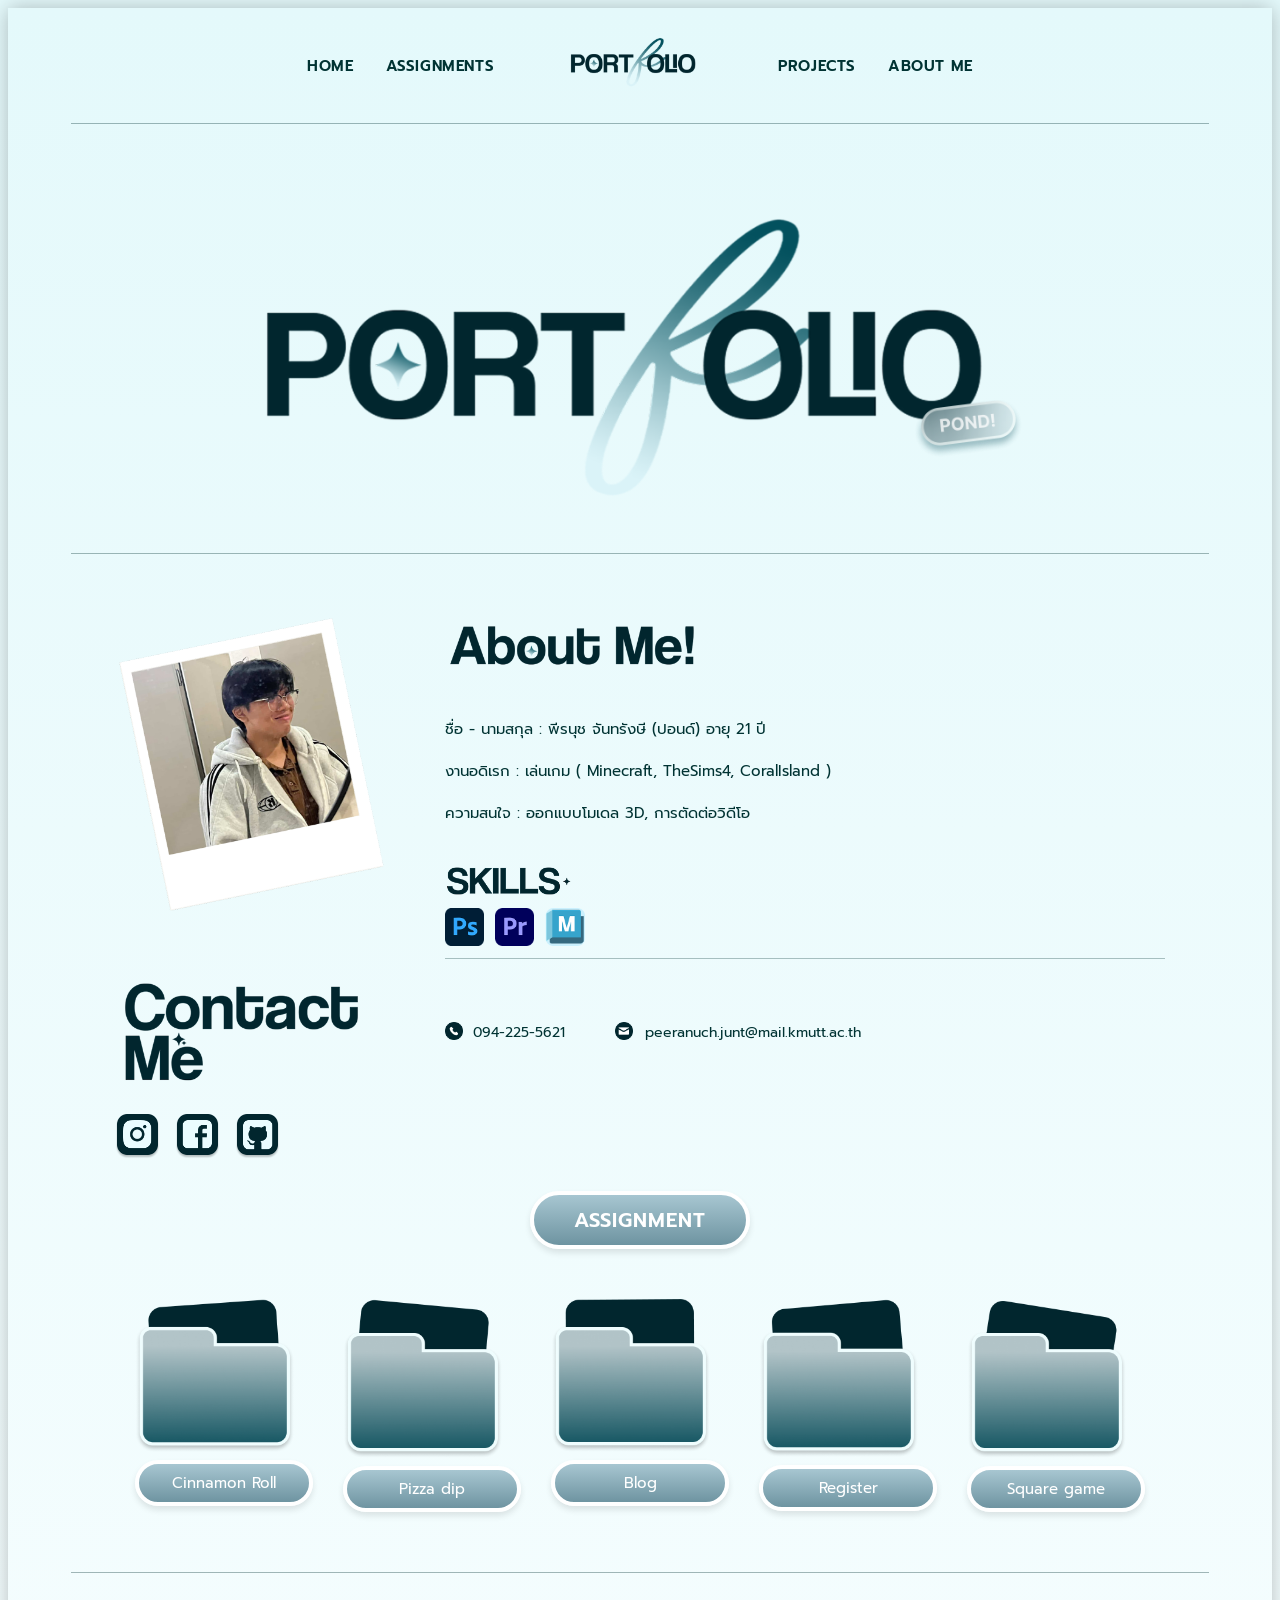
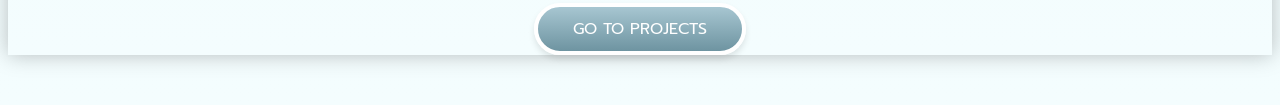
<file: index.html>
<!doctype html>
<html lang="en">
  <head>
    <meta charset="UTF-8" />
    <meta name="description" content="Free Web tutorials" />
    <meta name="keywords" content="HTML, CSS,JavaScript" />
    <meta name="author" content="John Doe" />
    <meta name="viewport" content="width=device-width, initial-scale=1.0" />
    <title>Portfolio</title>
    <link rel="stylesheet" href="style.css" />
    <script type="text/javascript" src="main.js"></script>
  </head>

  <body>
    <div class="Main">
      <header class="navbar">
        <div class="nav-content">
          <div class="nav-group">
            <a href="index.html" class="nav-link">HOME</a>
            <a href="index.html" class="nav-link">ASSIGNMENTS</a>
          </div>

          <div class="nav-logo">
            <a href="index.html">
              <img src="Pic/fontPortfolio 2.png" alt="PORTFOLIO" />
            </a>
          </div>

          <div class="nav-group">
            <a href="project.html" class="nav-link">PROJECTS</a>
            <a href="index.html" class="nav-link">ABOUT ME</a>
          </div>
        </div>
        <div class="nav-line"></div>
      </header>

      <div class="FontPortfolio">
        <img src="Pic/fontPortfolio 1.png" alt="PORTFOLIO" />
      </div>
      <div class="nav-line"></div>

      <div class="aboutme">
        <div class="Profile">
          <img src="Pic/Profile 1.png" alt="Profile" class="profileimg" />

          <img
            src="Pic/FontContact 1.png"
            alt="Contact me"
            class="contactmeimg"
          />
          <img
            src="Pic/fontAbout Me 1.png"
            alt="About me"
            class="aboutmetitleimg"
          />
          <div class="social-icons">
            <a
              href="https://www.instagram.com/sus.jxs/"
              target="_blank"
              rel="noopener noreferrer"
              ><img src="Pic/Ig.png" alt="Instagram" class="instagramimg" />
            </a>
            <a
              href="https://www.facebook.com/share/1EnnskDj1t/?mibextid=wwXIfr"
              target="_blank"
              rel="noopener noreferrer"
              ><img src="Pic/Facebook.png" alt="Facebook" class="facebookimg" />
            </a>
            <a
              href="https://github.com/Mxsongnum"
              target="_blank"
              rel="noopener noreferrer"
              ><img src="Pic/Github.png" alt="GitHub" class="githubimg" />
            </a>
          </div>

          <div class="textaboutme">
            <p>ชื่อ - นามสกุล : พีรนุช จันทรังษี (ปอนด์) อายุ 21 ปี</p>
            <p>งานอดิเรก : เล่นเกม ( Minecraft, TheSims4, CoralIsland )</p>
            <p>ความสนใจ : ออกแบบโมเดล 3D, การตัดต่อวิดีโอ</p>
          </div>
          <img src="Pic/fontSkills 2.png" alt="Skills" class="skillsimg" />

          <img src="Pic/PR.png" alt="premier" class="premierimg" />
          <img src="Pic/PS.png" alt="photoshop" class="photoshopimg" />
          <img src="Pic/MAYA.png" alt="maya" class="mayaimg" />
          <div class="contact-line"></div>
          <img src="Pic/Tel.png" alt="Phone" class="icontelimg" />
          <span class="tel-text">094-225-5621</span>

          <img src="Pic/mail.png" alt="Email" class="iconmailimg" />
          <span class="mail-text">peeranuch.junt@mail.kmutt.ac.th</span>
        </div>
      </div>
      <div class="titleAssignment">ASSIGNMENT</div>

      <div class="folder-group">
        <div class="folder-item">
          <a href="Assignments/Assignment03/recipe.html">
            <img
              src="Pic/A03.png"
              alt="Cinnamon Roll Folder"
              class="folder-img"
            />
            <div class="folder-label">Cinnamon Roll</div>
          </a>
        </div>

        <div class="folder-item">
          <a href="Assignments/Assignment04/recipe.html">
            <img src="Pic/A04.png" alt="Pizza dip Folder" class="folder-img" />
            <div class="folder-label">Pizza dip</div>
          </a>
        </div>

        <div class="folder-item">
          <a href="Assignments/Assignment05/index.html">
            <img src="Pic/A05.png" alt="Blog Folder" class="folder-img" />
            <div class="folder-label">Blog</div>
          </a>
        </div>

        <div class="folder-item">
          <a href="Assignments/Assignment06/register.html">
            <img src="Pic/A06.png" alt="Register Folder" class="folder-img" />
            <div class="folder-label">Register</div>
          </a>
        </div>

        <div class="folder-item">
          <a href="Assignments/Assignment07/index.html">
            <img
              src="Pic/A07.png"
              alt="Square game Folder"
              class="folder-img"
            />
            <div class="folder-label">Square game</div>
          </a>
        </div>
      </div>
      <div class="bottom-line"></div>
      <div class="page-btn-group">
        <button class="buttonP" type="button" onclick="goToProject()">
          GO TO PROJECTS
        </button>
      </div>
    </div>
  </body>
</html>
</file>
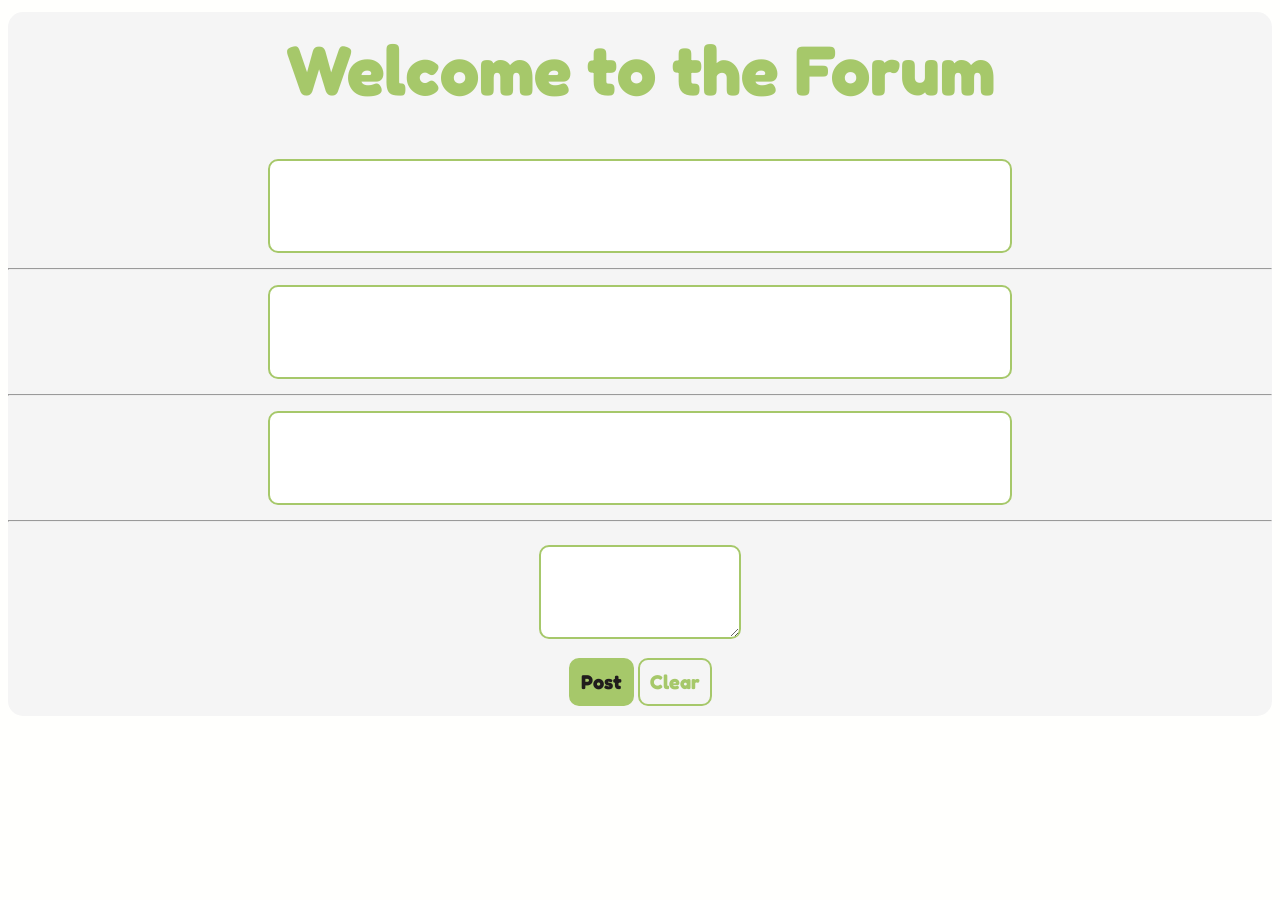
<file: Assignments/Assignment05/index.html>
<!doctype html>
<html>

<head>
  <meta charset="utf-8" />
  <meta http-equiv="X-UA-Compatible" content="IE=edge" />
  <title>Blogger</title>
  <meta name="viewport" content="width=device-width, initial-scale=1" />
  <link rel="stylesheet" type="text/css" media="screen" href="style.css" />
  <script src="main.js"></script>
</head>

<body>
  <div class="grid-container">

    <h1 id="top">Welcome to the Forum
    </h1>
    <div id="topic"></div>
    <hr />
    <div id="reply1"></div>
    <hr />
    <div id="reply2"></div>
    <hr />
    <textarea name="message" id="message"></textarea>
    <br />
    <button class="buttonP" type="button" onclick="postFunction()">Post</button>
    <button class="buttonC" onclick="clearFunction()">Clear</button>
  </div>

  <link rel="preconnect" href="https://fonts.googleapis.com">
  <link rel="preconnect" href="https://fonts.gstatic.com" crossorigin>
  <link href="https://fonts.googleapis.com/css2?family=Fredoka:wght@300..700&display=swap" rel="stylesheet">

</body>

</html>
</file>
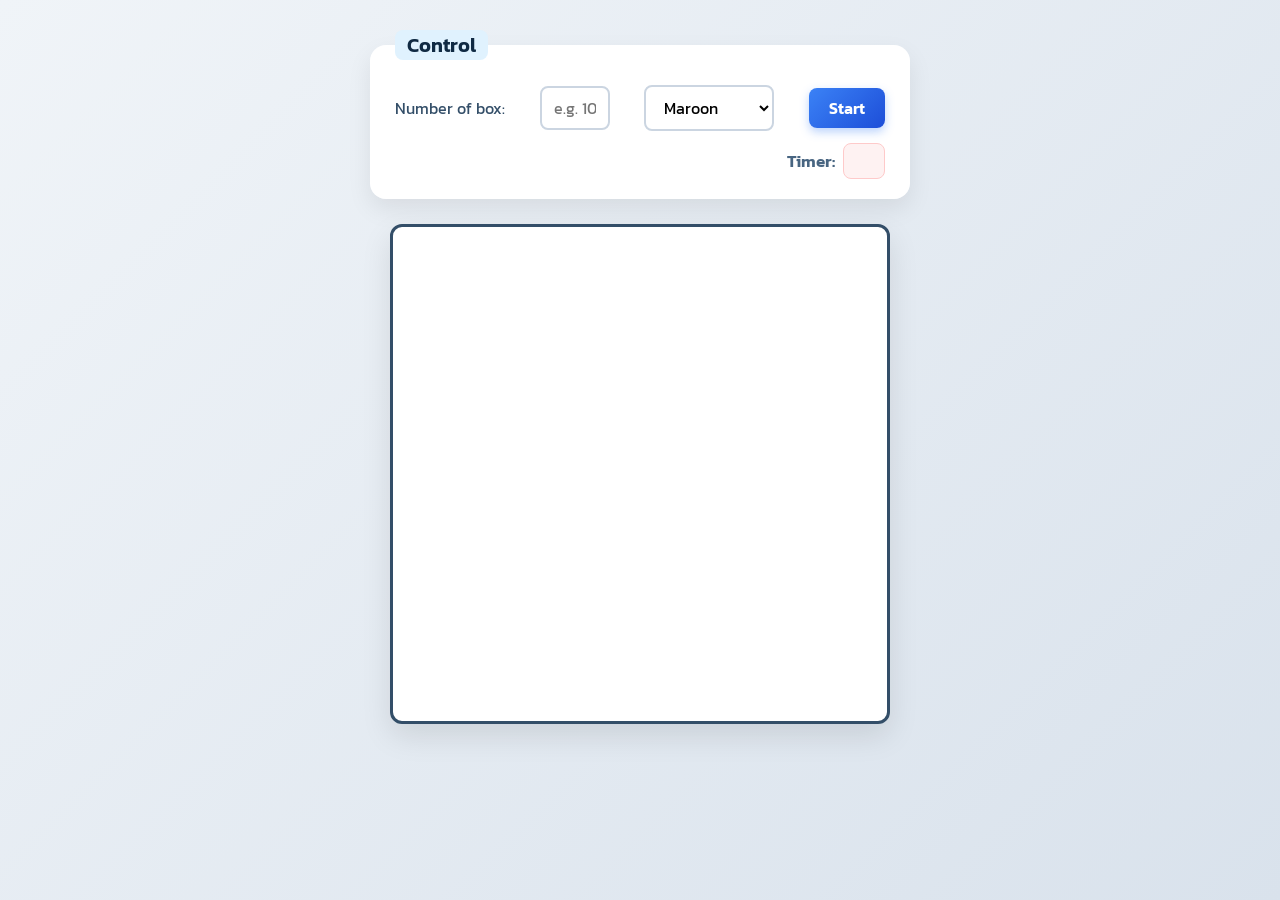
<file: Assignments/Assignment07/index.html>
<!DOCTYPE html>
<html lang="en">
	<head>
		<meta charset="UTF-8">
		<meta name="viewport" content="width=device-width, initial-scale=1.0">
		<title>Square game</title>
		<script type="text/javascript" src="game.js"></script>
		<link rel="stylesheet" type="text/css" href="game.css">
	</head>
	<body>
		<!-- these codes were adapted from https://courses.cs.washington.edu/courses/cse154/17sp/lecture/more-dom/code/squares.html  -->

		<fieldset>
			<legend>Control</legend>
			<label for="numbox">Number of box: </label>
			<input type="text" name="numbox" id="numbox" placeholder="e.g. 10">
			<select name="color" id="color">
				<option value="maroon">Maroon</option>
				<option value="lightgreen">Lightgreen</option>
				<option value="magenta">Magenta</option>
			</select>
			<button id="start">Start</button>
			<div id="timerClock"> Timer:
				<div id="clock"></div>
			</div>
		</fieldset>

		<div id="container">
			<div id="layer"></div>
		</div>
	
	</body>
</html>
</file>
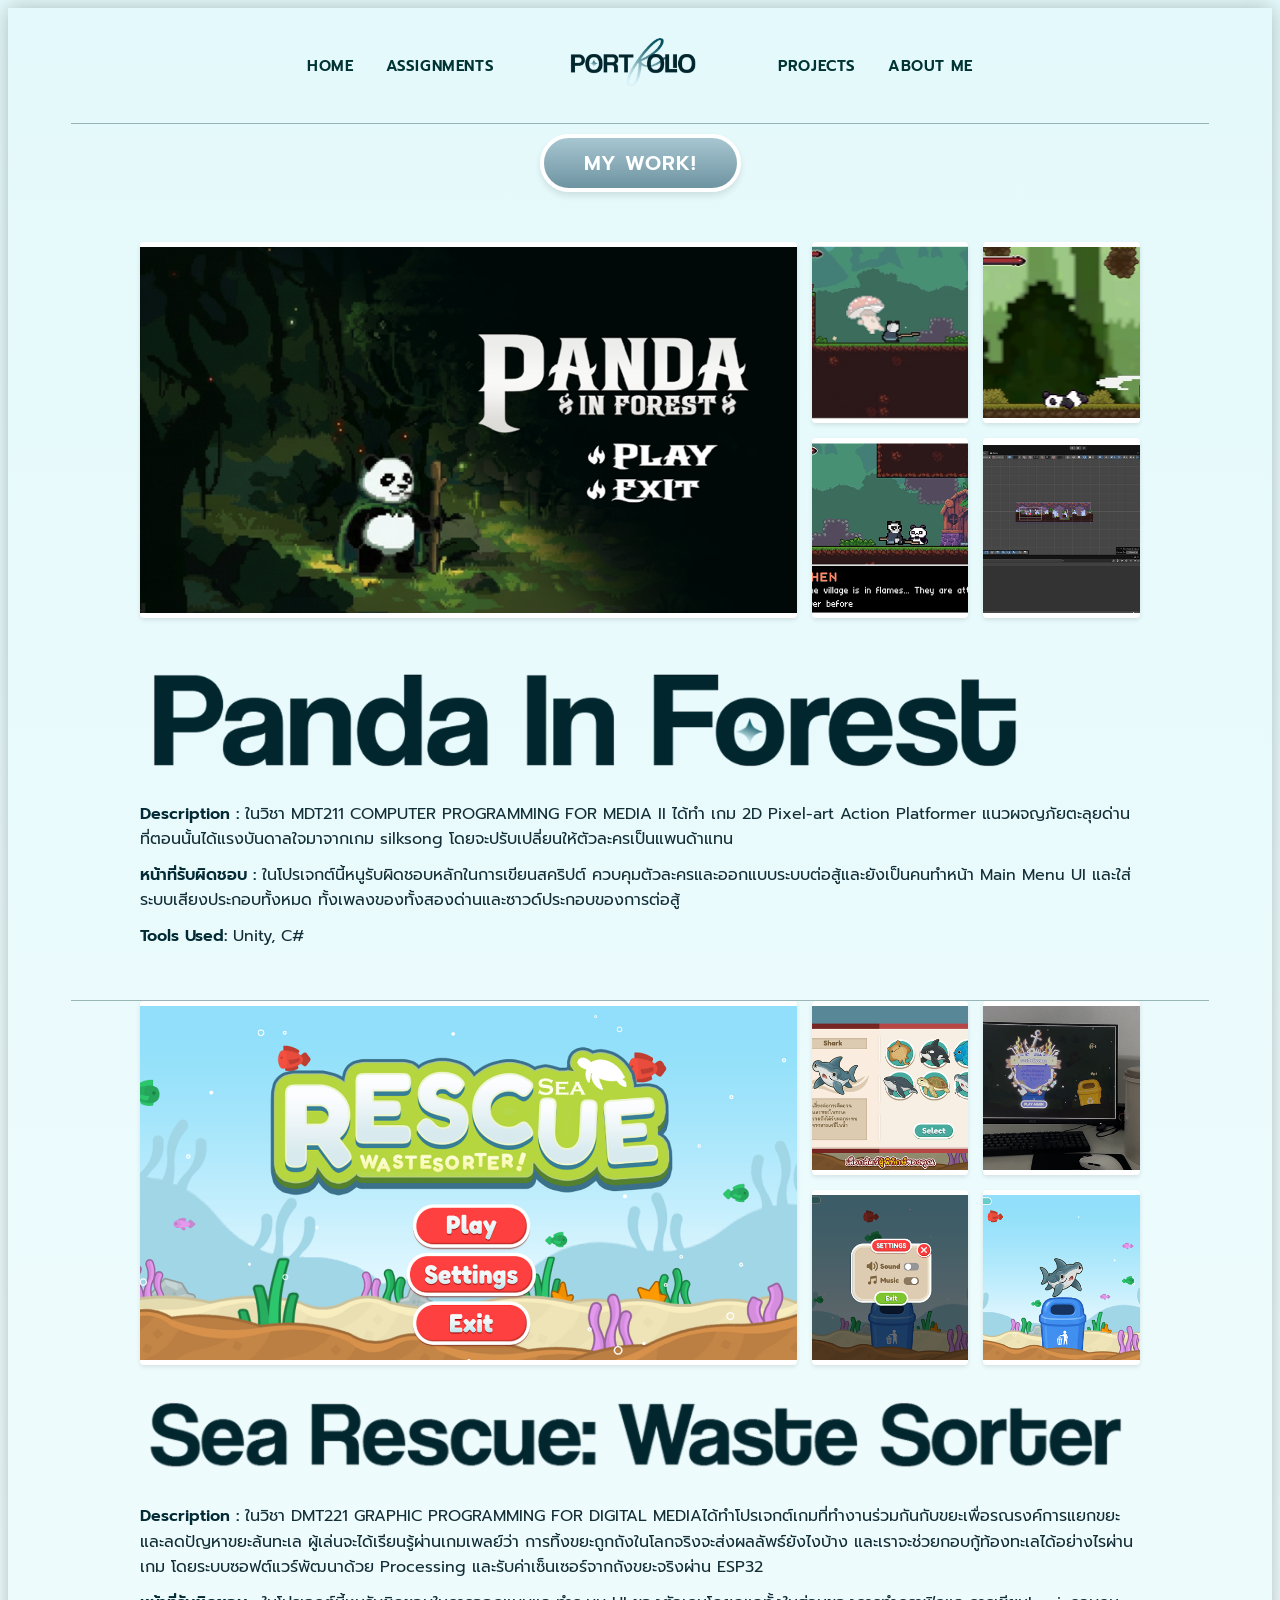
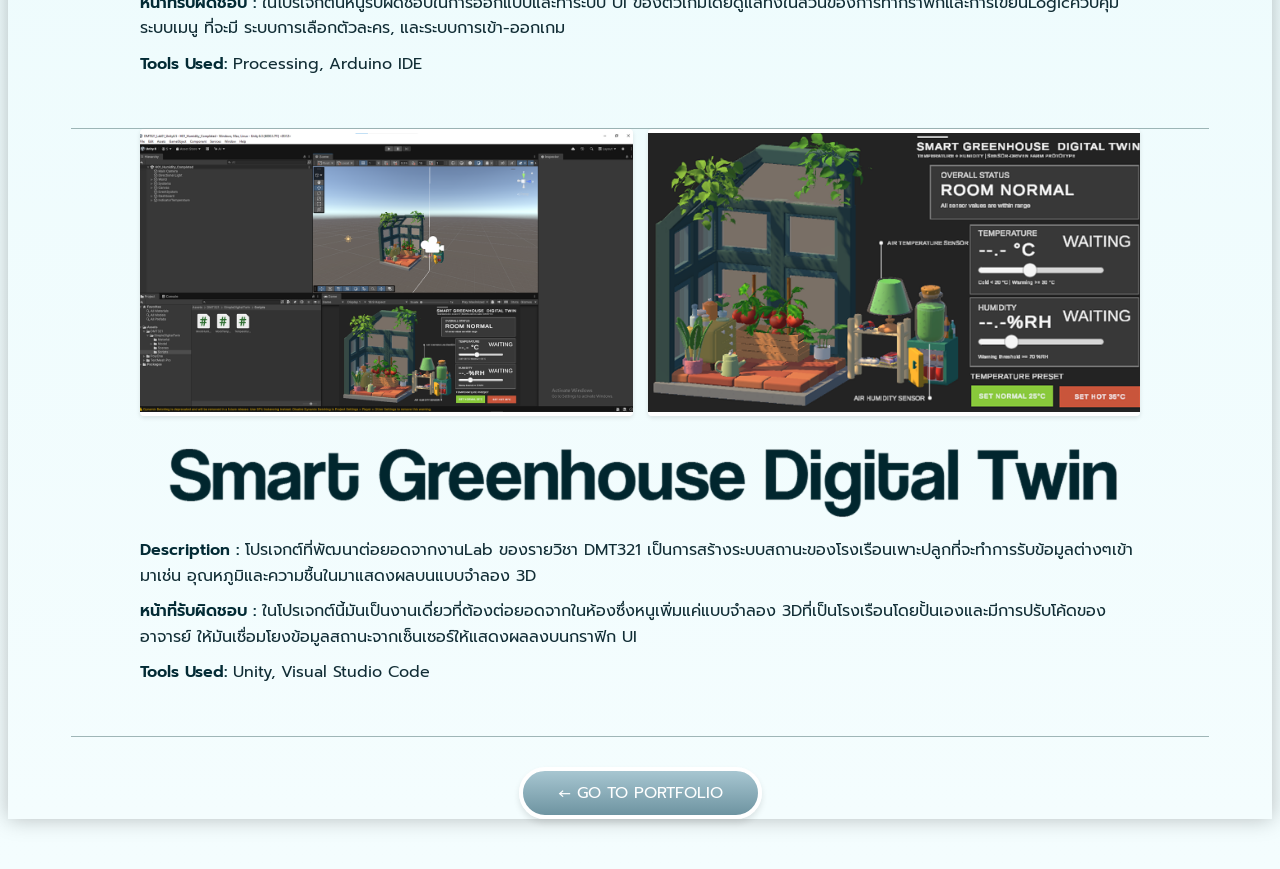
<file: project.html>
<!doctype html>
<html lang="en">
  <head>
    <meta charset="UTF-8" />
    <meta name="description" content="Free Web tutorials" />
    <meta name="keywords" content="HTML, CSS,JavaScript" />
    <meta name="author" content="John Doe" />
    <meta name="viewport" content="width=device-width, initial-scale=1.0" />
    <title>Projects</title>
    <link rel="stylesheet" href="style.css" />
    <script type="text/javascript" src="main.js"></script>

  </head>

  <body>
   <div class="Main">
      <header class="navbar">
        <div class="nav-content">
          <div class="nav-group">
            <a href="index.html" class="nav-link">HOME</a>
            <a href="index.html" class="nav-link">ASSIGNMENTS</a>
          </div>

          <div class="nav-logo">
            <a href="index.html">
              <img src="Pic/fontPortfolio 2.png" alt="PORTFOLIO" />
            </a>
          </div>

          <div class="nav-group">
            <a href="project.html" class="nav-link">PROJECTS</a>
            <a href="index.html" class="nav-link">ABOUT ME</a>
          </div>
        </div>
        <div class="nav-line"></div>
      </header>
      <div class="titleAssignment">MY WORK!</div>
      <div class="project">
        <div class="project-gallery layout-type-1">
          <div class="main-img">
            <img src="Pic/image 2.png" alt="panda">
          </div>
          <div class="sub-img-grid">
            <img src="Pic/image 10.png" alt="Gameplay 1">
            <img src="Pic/image 11.png" alt="Gameplay 2">
            <img src="Pic/image 12.png" alt="Gameplay 3">
            <img src="Pic/image 7.png" alt="Gameplay 4">
          </div>
        </div>
        
        <div class="projectDes">
          <img src="Pic/fontPanda 1.png" alt="Panda In Forest" class="projecttitleimg">
          <p><span class="label">Description :</span> ในวิชา MDT211 COMPUTER PROGRAMMING FOR MEDIA II ได้ทำ เกม 2D Pixel-art Action Platformer แนวผจญภัยตะลุยด่าน ที่ตอนนั้นได้แรงบันดาลใจมาจากเกม silksong โดยจะปรับเปลี่ยนให้ตัวละครเป็นแพนด้าแทน</p>
          <p><span class="label">หน้าที่รับผิดชอบ :</span> ในโปรเจกต์นี้หนูรับผิดชอบหลักในการเขียนสคริปต์ ควบคุมตัวละครและออกแบบระบบต่อสู้และยังเป็นคนทำหน้า Main Menu UI และใส่ระบบเสียงประกอบทั้งหมด ทั้งเพลงของทั้งสองด่านและซาวด์ประกอบของการต่อสู้</p>
          <p><span class="label">Tools Used:</span> Unity, C#</p>
        </div>
      </div>

    <div class="bottom-line"></div>

    
      <div class="project">
        <div class="project-gallery layout-type-1">
          <div class="main-img">
            <img src="Pic/image 4.png" alt="searescue">
          </div>
          <div class="sub-img-grid">
            <img src="Pic/image 5.png" alt="searescue01">
            <img src="Pic/image 6.png" alt="searescue02">
            <img src="Pic/image 8.png" alt="searescue03">
            <img src="Pic/image 9.png" alt="searescue04">
          </div>
        </div>
        
        <div class="projectDes">
            <img src="Pic/fontsea 1.png" alt="Sea Rescue" class="projecttitleimg">
          <p><span class="label">Description :</span> ในวิชา DMT221 GRAPHIC PROGRAMMING FOR DIGITAL MEDIAได้ทำโปรเจกต์เกมที่ทำงานร่วมกันกับขยะเพื่อรณรงค์การแยกขยะและลดปัญหาขยะล้นทะเล ผู้เล่นจะได้เรียนรู้ผ่านเกมเพลย์ว่า การทิ้งขยะถูกถังในโลกจริงจะส่งผลลัพธ์ยังไงบ้าง และเราจะช่วยกอบกู้ท้องทะเลได้อย่างไรผ่านเกม โดยระบบซอฟต์แวร์พัฒนาด้วย Processing และรับค่าเซ็นเซอร์จากถังขยะจริงผ่าน ESP32</p>
          <p><span class="label">หน้าที่รับผิดชอบ :</span> ในโปรเจกต์นี้หนูรับผิดชอบในการออกแบบและทำระบบ UI ของตัวเกมโดยดูแลทั้งในส่วนของการทำกราฟิกและการเขียนLogicควบคุมระบบเมนู ที่จะมี ระบบการเลือกตัวละคร, และระบบการเข้า-ออกเกม</p>
          <p><span class="label">Tools Used:</span> Processing, Arduino IDE</p>
        </div>
      </div>

        <div class="bottom-line"></div>
      <div class="project">
        <div class="project-gallery layout-type-2">
          <div class="half-img">
            <img src="Pic/image 14.png" alt="smart01">
          </div>
          <div class="half-img">
            <img src="Pic/image 13.png" alt="smart02">
          </div>
        </div>
        
        <div class="projectDes">
            <img src="Pic/fontSmart Greenhouse Digital Twin 1.png" alt="Smart Greenhouse" class="projecttitleimg">
          <p><span class="label">Description :</span> โปรเจกต์ที่พัฒนาต่อยอดจากงานLab ของรายวิชา DMT321 เป็นการสร้างระบบสถานะของโรงเรือนเพาะปลูกที่จะทำการรับข้อมูลต่างๆเข้ามาเช่น อุณหภูมิและความชื้นในมาแสดงผลบนแบบจำลอง 3D</p>
          <p><span class="label">หน้าที่รับผิดชอบ :</span> ในโปรเจกต์นี้มันเป็นงานเดี่ยวที่ต้องต่อยอดจากในห้องซึ่งหนูเพิ่มแค่แบบจำลอง 3Dที่เป็นโรงเรือนโดยปั้นเองและมีการปรับโค้ดของอาจารย์ ให้มันเชื่อมโยงข้อมูลสถานะจากเซ็นเซอร์ให้แสดงผลลงบนกราฟิก UI</p>
          <p><span class="label">Tools Used:</span> Unity, Visual Studio Code</p>
        </div>
        
      </div>
        <div class="bottom-line"></div>
        <div class="page-btn-group">
  <button class="buttonC" type="button" onclick="goToHome()">← GO TO PORTFOLIO</button>
    </div>
  </body>
</html>
</file>
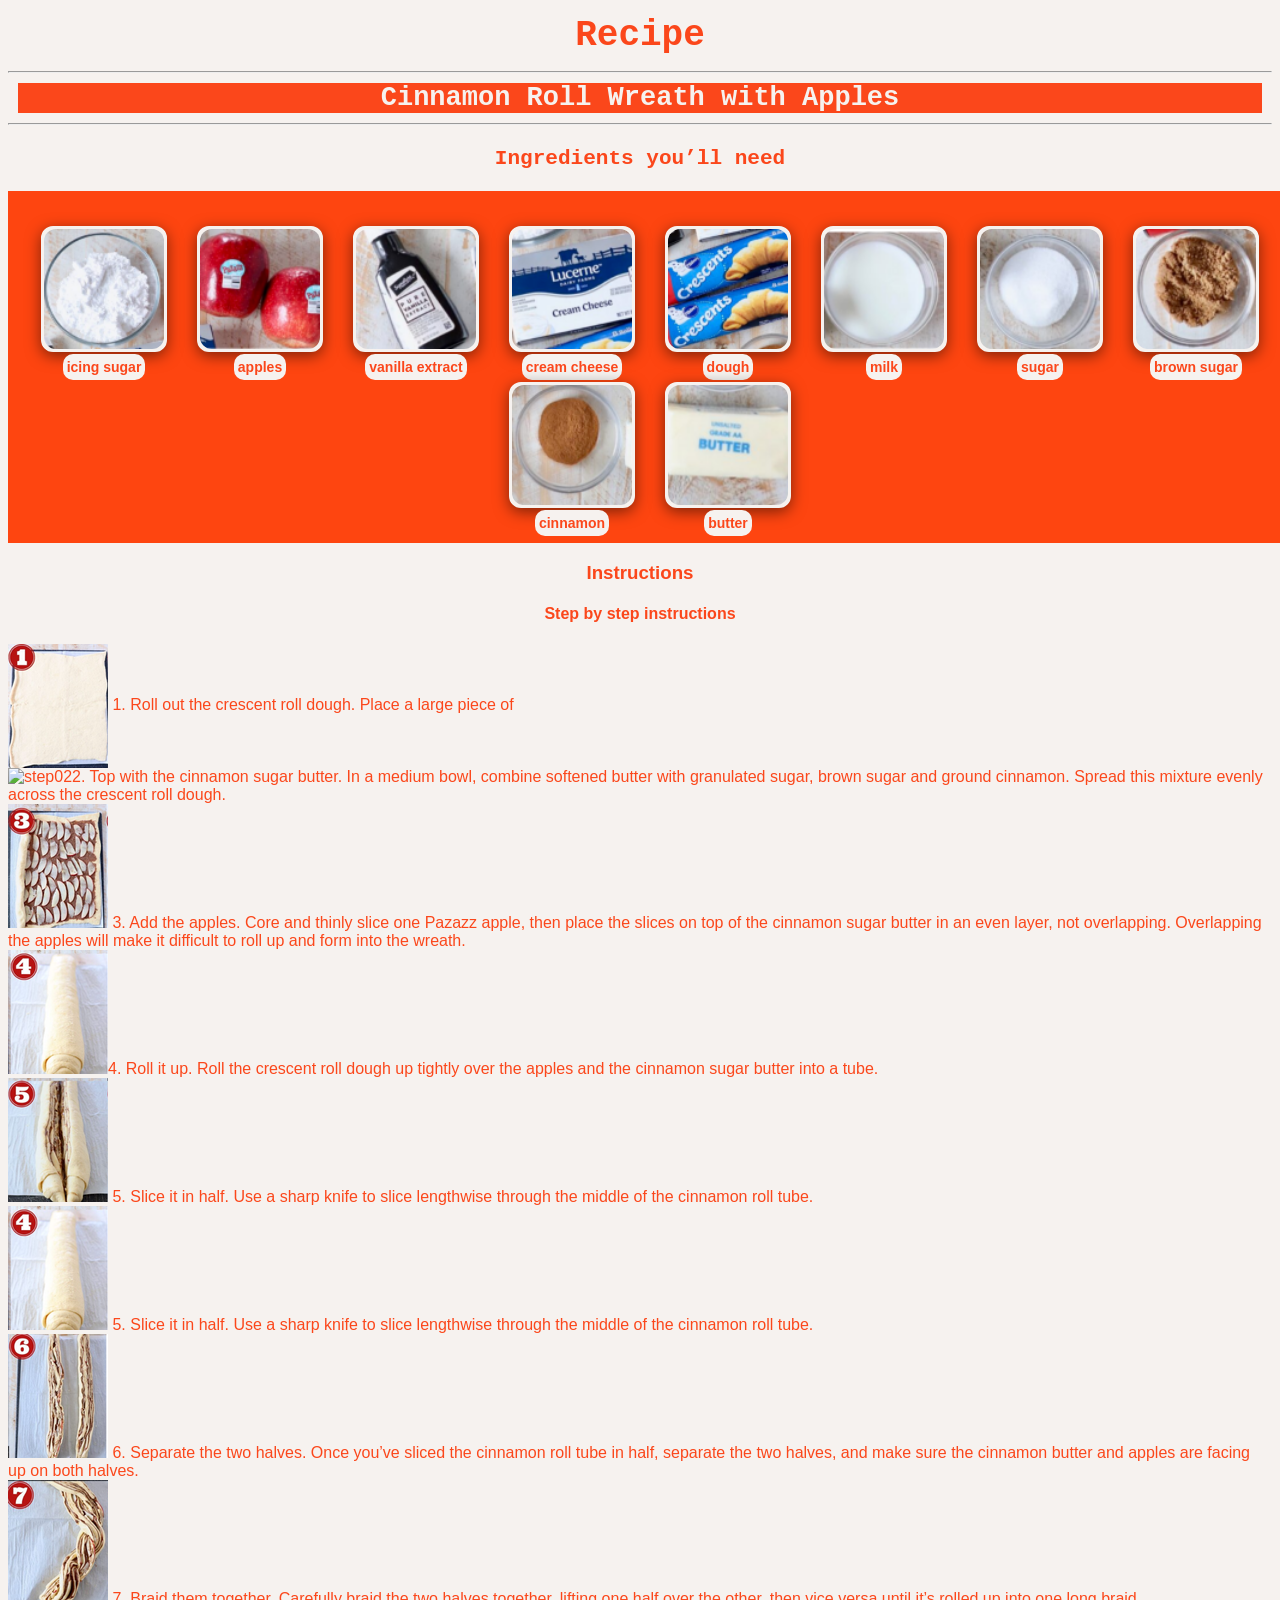
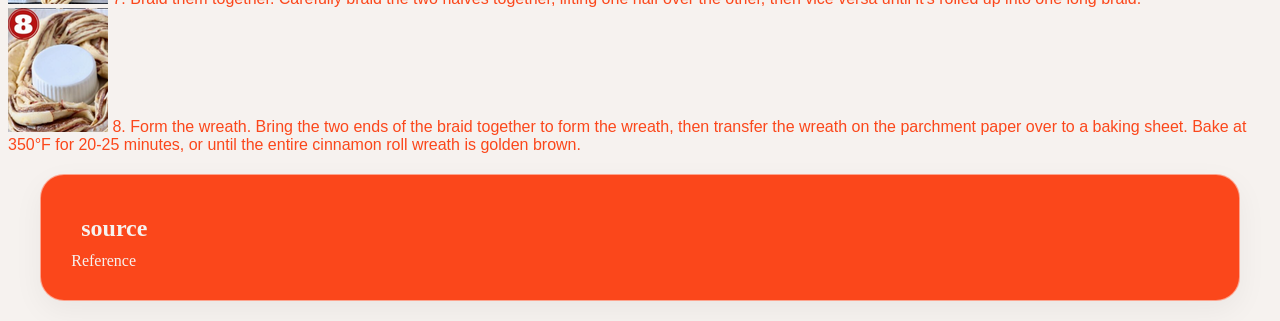
<file: Assignments/Assignment03/recipe.html>
<!DOCTYPE html>
<html>

<head>
	<meta charset='utf-8'>
	<meta http-equiv='X-UA-Compatible' content='IE=edge'>
	<title>Cinnamon Roll Wreath with Apples</title>
	<meta name='viewport' content='width=device-width, initial-scale=1'>
	<link rel='stylesheet' type='text/css' media='screen' href='stylerecipe.css'>

</head>

<body>
	<div class="header">
		<h1>Recipe</h1>
		<hr>
		<h2>Cinnamon Roll Wreath with Apples</h2>
		<hr>
	</div>

	<div class="ingredients">
		<h3>Ingredients you’ll need</h3>
		<div class="flex_container">
			<div><img src="pic/1.png" alt="icing sugar">
				<span>icing sugar</span>
			</div>
			<div><img src="pic/2.png" alt="apples">
				<span>apples</span>
			</div>
			<div><img src="pic/3.png" alt="Vanilla extract">
				<span>vanilla extract</span>
			</div>
			<div><img src="pic/4.png" alt="Cream cheese">
				<span>cream cheese</span>
			</div>
			<div><img src="pic/5.png" alt="dough">
				<span>dough</span>
			</div>
			<div><img src="pic/6.png" alt="milk">
				<span>milk</span>
			</div>
			<div><img src="pic/7.png" alt="sugar">
				<span>sugar</span>
			</div>
			<div><img src="pic/8.png" alt="brown sugar">
				<span>brown sugar</span>
			</div>
			<div><img src="pic/9.png" alt="cinnamon">
				<span>cinnamon</span>
			</div>
			<div><img src="pic/10.png" alt="butter">
				<span>butter</span>
			</div>

		</div>

	</div>

	<!-- 
	- Crescent roll dough – you can use canned crescent roll dough, or
	sheets of canned crescent dough. Either will work, the sheets of dough are simply a little easier to work with
	because you don’t need to press the crescent roll perforations together.

	- Granulated sugar

	- Brown sugar

	- Ground cinnamon

	- Unsalted butter – you’ll want the butter and cream cheese softened prior to making the recipe, so I recommend
	removing them from the refrigerator at least 30 minutes before starting the recipe, so they can come up to room
	temperature.

	- Pazazz apples – I purchased the apples at Vons in my area, click here to find out where you can buy these sweet,
	tart and extra crispy apples in your area!

	- Cream cheese

	- Milk

	- Vanilla extract

	- Powdered sugar -->

	<div class="instructions">
		<h3>Instructions</h3>
		<h4> Step by step instructions
		</h4>
		<div class="flex_ins"></div>
		<div ><img class="center" src="pic/h1.png" alt="step01"><span> 1. Roll out the crescent roll dough. Place a large piece of
		
			</span></div>
		<div><img class ="pic/h2.png" alt="step02"><span>2. Top with the cinnamon sugar butter. In a medium bowl, combine
				softened butter with granulated sugar, brown sugar
				and ground cinnamon. Spread this mixture evenly across the crescent roll dough.</span></div>
		<div><img src="pic/h3.png" alt="step03"><span> 3. Add the apples. Core and thinly slice one Pazazz apple, then
				place the slices on top of the cinnamon sugar butter
				in an even layer, not overlapping. Overlapping the apples will make it difficult to roll up and form
				into the
				wreath.</span></div>
		<div><img src="pic/h4.png" alt="step04"><span>4. Roll it up. Roll the crescent roll dough up tightly over the
				apples and the cinnamon sugar butter into a tube.</span></div>
		<div><img src="pic/h5.png" alt="step05"><span> 5. Slice it in half. Use a sharp knife to slice lengthwise
				through the middle of the cinnamon roll tube.
			</span></div>
		<div><img src="pic/h4.png" alt="step05"><span> 5. Slice it in half. Use a sharp knife to slice lengthwise
				through the middle of the cinnamon roll tube.
			</span></div>
		<div><img src="pic/h6.png" alt="step06"><span> 6. Separate the two halves. Once you’ve sliced the cinnamon roll
				tube in half, separate the two halves, and make
				sure the cinnamon butter and apples are facing up on both halves.</span></div>
		<div><img src="pic/h7.png" alt="step07"><span> 7. Braid them together. Carefully braid the two halves together,
				lifting one half over the other, then vice versa
				until it’s rolled up into one long braid.</span></div>
		<div><img src="pic/h8.png" alt="step08"><span> 8. Form the wreath. Bring the two ends of the braid together to
				form the wreath, then transfer the wreath on the
				parchment paper over to a baking sheet. Bake at 350°F for 20-25 minutes, or until the entire cinnamon
				roll wreath is
				golden brown.</span></div>

	</div>
	<div class="link">
		<h2 >source</h2>
		<span>
			<a href="https://whitneybond.com/cinnamon-roll-wreath/">Reference</a>
		</span>
	</div>
</body>

</html>
</file>
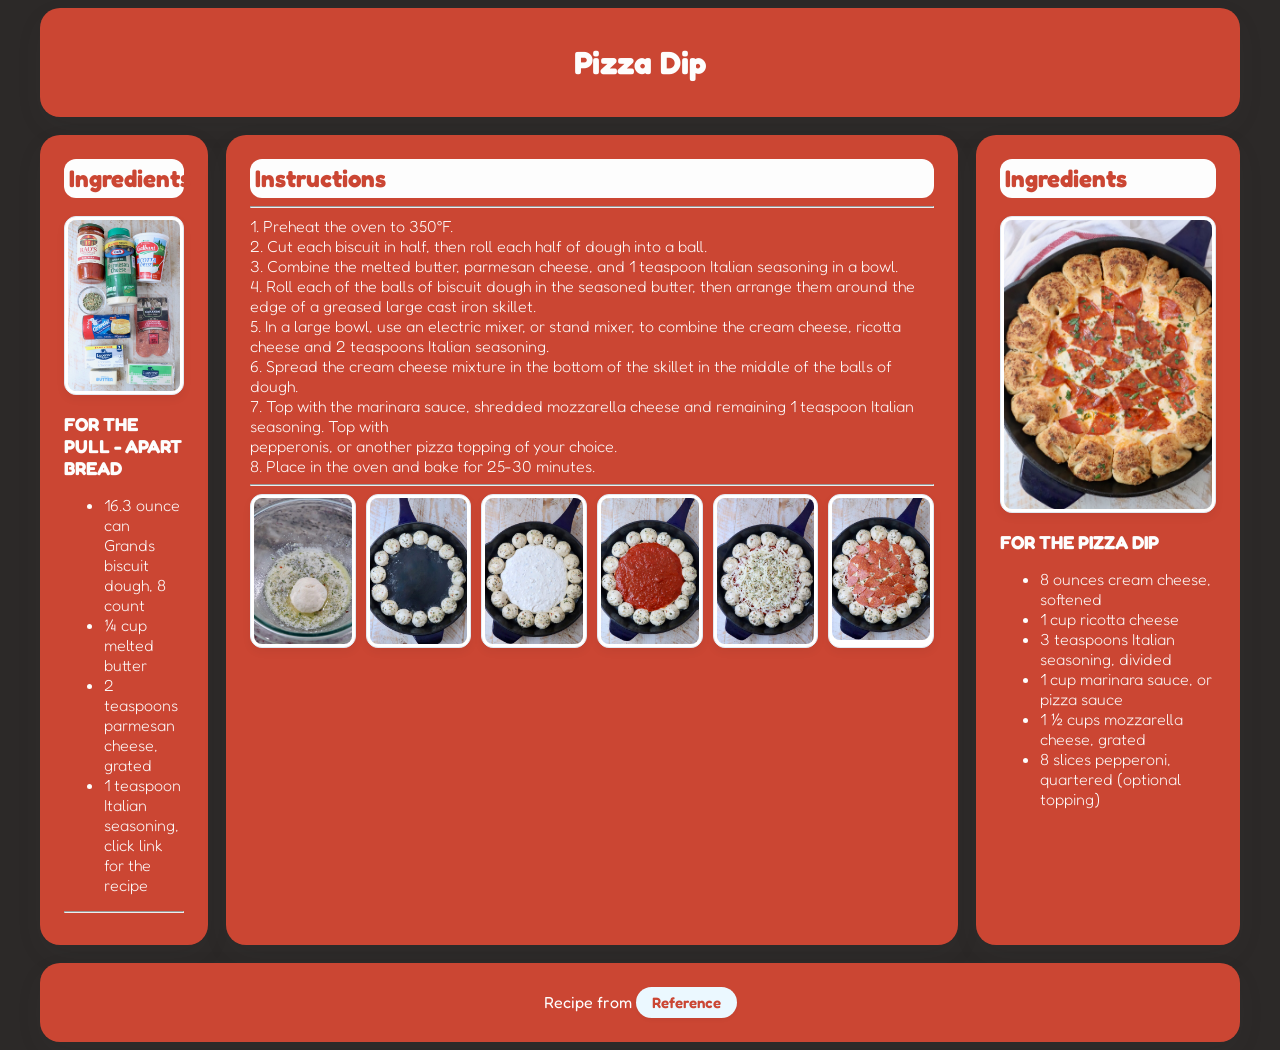
<file: Assignments/Assignment04/recipe.html>
<!DOCTYPE html>
<html>

<head>
	<meta charset='utf-8'>
	<meta http-equiv='X-UA-Compatible' content='IE=edge'>
	<title>Gluten Free General Tso’s Chicken</title>
	<meta name='viewport' content='width=device-width, initial-scale=1'>
	<link rel='stylesheet' type='text/css' media='screen' href='main.css'>
</head>

<body>
	<div class="grid-container">
		<div id="header" class="grid-card">
			<div>
				<h1>Pizza Dip</h1>
			</div>

		</div>
		<div id="main1" class="grid-card">
			<div>
				<h2>Ingredients</h2>
				<br>

				<div class="flex_item"><img src="pic/pizza-dip-1.jpeg" alt=""></div>
				<br>

				<h3>FOR THE PULL - APART BREAD</h3>
				<h4>
					<ul>
						<li>16.3 ounce can Grands biscuit dough, 8 count</li>
						<li>¼ cup melted butter</li>
						<li>2 teaspoons parmesan cheese, grated</li>
						<li>1 teaspoon Italian seasoning, click link for the recipe</li>
					</ul>
				</h4>
				<hr>
			</div>
		</div>
		<div id="main2" class="grid-card">
			<div class="front_Instructions">
				<h2>Instructions</h2>
				<hr>
				<h4>
					1. Preheat the oven to 350°F.
					<br>
					2. Cut each biscuit in half, then roll each half of dough into a ball.
					<br>
					3. Combine the melted butter, parmesan cheese, and 1 teaspoon Italian seasoning in a bowl.
					<br>
					4. Roll each of the balls of biscuit dough in the seasoned butter, then arrange them around the edge
					of a greased
					large cast iron skillet.
					<br>
					5. In a large bowl, use an electric mixer, or stand mixer, to combine the cream cheese, ricotta
					cheese and 2 teaspoons Italian seasoning.
					<br>
					6. Spread the cream cheese mixture in the bottom of the skillet in the middle of the balls of dough.
					<br>
					7. Top with the marinara sauce, shredded mozzarella cheese and remaining 1 teaspoon Italian
					seasoning. Top with
					<br>
					pepperonis, or another pizza topping of your choice.
					<br>
					8. Place in the oven and bake for 25-30 minutes.
					<br>
				</h4>
				<hr>
				<div class="flex_container">
					<div class="flex_item"><img src="pic/pizza-dip-2.jpeg" alt="How to make Pizza Dip"></div>
					<div class="flex_item"><img src="pic/pizza-dip-3.jpeg" alt="How to make Pizza Dip"></div>
					<div class="flex_item"><img src="pic/pizza-dip-4.jpeg" alt="How to make Pizza Dip"></div>
					<div class="flex_item"><img src="pic/pizza-dip-5.jpeg" alt="How to make Pizza Dip"></div>
					<div class="flex_item"><img src="pic/pizza-dip-6.jpeg" alt="How to make Pizza Dip"></div>
					<div class="flex_item"><img src="pic/pizza-dip-7.jpeg" alt="How to make Pizza Dip"></div>


				</div>
			</div>
		</div>
		<div id="right" class="grid-card">
			<div>
				<h2>Ingredients</h2>
				<br>
				<div class="flex_item"><img src="pic/pizza-dip-8.jpeg" alt="pizzadip"></div>
				<br>

				<h3>FOR THE PIZZA DIP</h3>
				<h4>
					<ul>
						<li>8 ounces cream cheese, softened</li>
						<li>1 cup ricotta cheese</li>
						<li>3 teaspoons Italian seasoning, divided</li>
						<li>1 cup marinara sauce, or pizza sauce</li>
						<li>1 ½ cups mozzarella cheese, grated</li>
						<li>8 slices pepperoni, quartered (optional topping)</li>
					</ul>
				</h4>
			</div>
		</div>
		<div id="footer" class="grid-card">
			<div>
				<span> Recipe from </span>
				<a href="https://whitneybond.com/pizza-dip/" target="_blank">Reference</a>
			</div>
		</div>
	</div>



	<link rel="preconnect" href="https://fonts.googleapis.com">
	<link rel="preconnect" href="https://fonts.gstatic.com" crossorigin>
	<link
		href="https://fonts.googleapis.com/css2?family=Fredoka:wght@300..700&family=Prompt:ital,wght@0,100;0,200;0,300;0,400;0,500;0,600;0,700;0,800;0,900;1,100;1,200;1,300;1,400;1,500;1,600;1,700;1,800;1,900&display=swap"
		rel="stylesheet">


</body>

</html>
</file>
<file: style.css>
@import url('https://fonts.googleapis.com/css2?family=Inter:wght@500;600&family=Prompt:wght@500;600&display=swap');

body {
    background: linear-gradient(180deg, #e4f9fb 0%, #f4fdfe 100%);
    font-family: 'Prompt', 'Inter', sans-serif;
}
.Main {
    width: 100%; 
    max-width: 1440px;
    height: auto;
    margin: 0 auto;
    background: linear-gradient(180deg, #e4f9fb 0%, #f4fdfe 100%);
    box-shadow: 0 0 20px rgba(0, 0, 0, 0.25);
}

.navbar {
    width: 100%;
    padding-top: 24px;
   
}

.nav-content {
    display: flex;
    align-items: center;
    justify-content: center;
    gap: 32px; 
}

.nav-group {
    display: flex;
    align-items: center;
    gap: 32px; 
}

.nav-link {
    text-decoration: none;
    color: #003333;
    font-size: 15px;
    font-weight: 600;
    letter-spacing: 0.04em;
    text-transform: uppercase;
}

.nav-logo img {
    height: 60px;
    width: auto;
}

.nav-line {
    width: 90%;
    margin: 24px auto 0;
    border-bottom: 1px solid rgba(0, 51, 51, 0.35);
}
.FontPortfolio img {
    max-width: 1440px;
    width: 100%;
    height: auto;
    display: block;
    margin: 60px auto 0; 
}
.aboutme {
    width: 90%;  
    max-width: 1050px;
    margin: 60px auto 0;
}

.Profile {
    display: grid;
    grid-template-columns: 280px 1fr; 
    column-gap: 50px;
    row-gap: 12px;
    align-items: start;
}


.profileimg {
    grid-column: 1;
    grid-row: 1 / span 4; 
    width: 100%;
    height: auto;
    display: block;
}

.contactmeimg {
    grid-column: 1;
    grid-row: 5;
    width: 250px; 
    height: auto;
    display: block;
    margin-top: 15px; 
}


.aboutmetitleimg {
    grid-column: 2;
    grid-row: 1;
    width: 260px;
    height: auto;
    display: block;
    margin-bottom: 10px;
}

.textaboutme {
    grid-column: 2;
    grid-row: 2;
    font-family: 'Prompt', 'Inter', sans-serif;
    color: #003333;
    font-size: 15px;
    line-height: 1.8;
}

.skillsimg {
    grid-column: 2;
    grid-row: 3;
    width: 130px;
    height: auto;
    display: block;
    margin-top: 10px;
}


.photoshopimg {
    grid-column: 2;
    grid-row: 4;
    height: 38px;
    width: auto;
    justify-self: start;
    align-self: center;
}

.premierimg {
    grid-column: 2;
    grid-row: 4;
    height: 38px;
    width: auto;
    justify-self: start;
    align-self: center;
    margin-left: 50px; 
}

.mayaimg {
    grid-column: 2;
    grid-row: 4;
    height: 38px;
    width: auto;
    justify-self: start;
    align-self: center;
    margin-left: 100px; 
}

.tel-text {
    grid-column: 2;
    grid-row: 5;
    font-family: 'Prompt', 'Inter', sans-serif;
    font-size: 14px;
    color: #003333;
    margin-left: 28px;
    align-self: end;
    padding-bottom: 2px; 
}
.contact-line {
    grid-column: 2;
    grid-row: 5;
    width: 100%;
    border: none;
    border-top: 1px solid rgba(0, 51, 51, 0.3);
  
}

.contactmeimg {
    grid-column: 1;
    grid-row: 5 / span 2;
    width: 250px;
    height: auto;
    display: block;
    margin-top: 15px;
}

.icontelimg {
    grid-column: 2;
    grid-row: 6;
    height: 18px;
    width: auto;
    justify-self: start;
    align-self: start; 
    margin-top: 8px;   
}

.tel-text {
    grid-column: 2;
    grid-row: 6;
    font-family: 'Prompt', 'Inter', sans-serif;
    font-size: 14px;
    color: #003333;
    margin-left: 28px;
    align-self: start; 
    margin-top: 8px;
}

.iconmailimg {
    grid-column: 2;
    grid-row: 6;
    height: 18px;
    width: auto;
    margin-left: 170px;
    margin-top: 8px;
}

.mail-text {
    grid-column: 2;
    grid-row: 6;
    font-family: 'Prompt', 'Inter', sans-serif;
    font-size: 14px;
    color: #003333;
    margin-left: 200px;
    margin-top: 8px;
}
.social-icons {
  display: flex;            
  flex-direction: row;     
  align-items: center;      
  gap: 15px;                
  margin: 15px 0;          
}

.social-icons img {
  width: 45px;              
  height: 45px;            
  object-fit: contain;     
  cursor: pointer;      
}

.social-icons img:hover {
  transform: scale(1.1);
}
.titleAssignment {

  background: linear-gradient(180deg, #a7c6d1 0%, #6e94a1 100%); /* ไล่สี */
  color: white;
  font-weight: 600;
  font-size: 20px;
  padding: 10px 40px;
  border-radius: 50px; 
  border: 4px solid #ffffff; 
  box-shadow: 0 4px 6px rgba(0, 0, 0, 0.1);
  display: inline-block;
  letter-spacing: 1px;
  margin-top: 10px;
  margin-bottom: 50px;
  display: block;
  width: max-content; 
  margin-left: auto;  
  margin-right: auto;
}
.titleAssignment:hover {
  transform: translateY(-3px);
}
.folder-group {
  display: flex;
  justify-content: center; 
  gap: 30px; 
  flex-wrap: wrap; 
  margin-bottom: 60px; 
}

.folder-item {
  display: flex;
  flex-direction: column;
  align-items: center; 
  gap: 15px;
}
.folder-item a{
  text-decoration: none; 
}

.folder-img {
  width: 160px; 
  height: auto;
  object-fit: contain;
  cursor: pointer;
}

.folder-img:hover {
  transform: translateY(-5px);
}
.folder-label {
  background: linear-gradient(180deg, #a7c6d1 0%, #6e94a1 100%);
  color: white;
  font-size: 15px;
  padding: 8px 25px;
  border-radius: 50px;
  border: 4px solid #ffffff;
  box-shadow: 0 4px 6px rgba(0, 0, 0, 0.1);
  text-align: center;
  min-width: 120px; 
}
.folder-label:hover {
  transform: translateY(-3px);
}

.bottom-line {
    width: 90%;
    margin: 24px auto 0;
    border-bottom: 1px solid rgba(0, 51, 51, 0.35);
}
.project {
    max-width: 1000px; 
    margin: 0 auto 50px auto; 
  
}


.project-gallery {
    display: flex;
    gap: 15px; 
    margin-bottom: 25px; 
}

.project-gallery img {
    width: 100%;
    height: 100%;
    object-fit: cover; 
    border-radius: 4px;
    box-shadow: 0 2px 4px rgba(0, 0, 0, 0.1); 
}

.layout-type-1 .main-img {
    flex: 2; 
}

.layout-type-1 .sub-img-grid {
    flex: 1;
    display: grid;
    grid-template-columns: 1fr 1fr; 
    grid-template-rows: 1fr 1fr;    
    gap: 15px;
}

.layout-type-2 .half-img {
    flex: 1; 
}


.projectDes {
    text-align: left; 
}

.projecttitleimg {
    display: block; 
    max-width: 100%; 
    height: auto; 
    margin-bottom: 15px; 
}

.projectDes p {
    margin: 10px 0;
    font-size: 1rem;
    line-height: 1.6;
    color: #112d35;
}

.label {
    font-weight: 600; 
    color: #032b35; 
}
.project-gallery img:hover {
  transform: scale(0.95); 
}
.page-btn-group {
    display: flex;
    justify-content: center;
    margin: 30px 0 50px;
}

.buttonP,.buttonC {
    padding: 10px 35px;
    font-family: 'Prompt', 'Inter', sans-serif;
    font-size: 16px;
    color: white;
    background: linear-gradient(180deg, #a7c6d1 0%, #6e94a1 100%);
    border: 4px solid #ffffff;
    border-radius: 50px;
    box-shadow: 0 4px 6px rgba(0, 0, 0, 0.1);
    cursor: pointer;
}

.buttonP:hover,.buttonC:hover {
    transform: translateY(-3px);
}
@media (max-width: 768px) {

    .nav-content {
        flex-wrap: wrap;
        gap: 12px;
    }
    .nav-logo {
        order: -1;
        width: 100%;
        text-align: center;
    }
    .nav-group {
        gap: 16px;
    }

    .Profile {
        grid-template-columns: 1fr;
    }
    .Profile > * {
        grid-column: 1;
        grid-row: auto;
    }
    .profileimg {
        width: 60%;
        margin: 0 auto;
    }
    .premierimg,
    .photoshopimg,
    .mayaimg,
    .iconmailimg,
    .tel-text,
    .mail-text {
        margin-left: 0;
    }

    .project {
        width: 90%;
    }
    .project-gallery {
        flex-direction: column;
    }
    .project-gallery img {
        height: auto;
    }

    .folder-img {
        width: 120px;
    }
}
</file>
<file: Assignments/Assignment05/style.css>
body{
    background-color: #fffffd;
}
h1{
    font-family: 'Fredoka', sans-serif;
    text-align: center;
    font-size: 70px;
    margin-top: 12px;
    padding-top: 15px;
    color: #a6c86a;
}

#topic, #reply1, #reply2{
    background-color: #ffffff;
    border: 2px solid #a6c86a;
    border-radius: 10px;
    padding: 15px 20px;
    margin: 15px auto;
    font-family: 'Fredoka', sans-serif;
    min-height: 60px;
    max-width: 700px;
}
textarea{
    background-color: #ffffff;
    border: 2px solid #a6c86a;
    border-radius: 10px;
    padding: 15px 20px;
    margin: 15px auto;
    font-family: 'Fredoka', sans-serif;
    min-height: 60px;
    max-width: 700px;
}


button{
    color: #201c1c;
    background-color: #a6c86a;
    font-family:'Fredoka', sans-serif ;
    font-size: 20px;
    font-weight: bold;
    padding: 10px;
    max-width: auto;
    border: 2px solid #a6c86a;
    border-radius: 10px;
    margin-bottom: 10px;
}
.buttonC{
    color: #a6c86a;
    background-color:#f5f5f5 ;
    font-family:'Fredoka', sans-serif ;
    font-size: 20px;
    font-weight: bold;
    padding: 10px;
    max-width: auto;
    border: 2px solid #a6c86a;
    border-radius: 10px;
    
}


.grid-container{

    background-color: #f5f5f5;
    text-align: center;
    border-radius: 15px;
    height: auto;


}
</file>
<file: Assignments/Assignment07/game.css>
/* =============================================================================
   MDT312 Assignment 7: Square Game Styling
   ตกแต่งให้สวยงาม สะอาดตา และ User-Friendly ตามเกณฑ์การให้คะแนน
   ============================================================================= */

@import url('https://fonts.googleapis.com/css2?family=Kanit:wght@300;400;600&display=swap');

* {
    box-sizing: border-box;
    margin: 0;
    padding: 0;
}

body {
    font-family: 'Kanit', sans-serif;
    background: linear-gradient(135deg, #f0f4f8 0%, #d9e2ec 100%);
    min-height: 100vh;
    padding: 30px 15px;
    color: #334e68;
    display: flex;
    flex-direction: column;
    align-items: center;
}

/* Control Panel */
fieldset {
    width: 100%;
    max-width: 540px;
    background: #ffffff;
    border: none;
    border-radius: 16px;
    box-shadow: 0 10px 25px rgba(0, 0, 0, 0.08);
    padding: 20px 25px;
    display: flex;
    flex-wrap: wrap;
    align-items: center;
    justify-content: space-between;
    gap: 12px;
}

legend {
    font-weight: 600;
    font-size: 1.25rem;
    color: #102a43;
    padding: 0 12px;
    background: #e0f2fe;
    border-radius: 8px;
    margin-bottom: 5px;
}

input[type="text"] {
    width: 70px;
    padding: 8px 12px;
    border: 2px solid #cbd5e1;
    border-radius: 8px;
    font-size: 1rem;
    font-family: inherit;
    text-align: center;
    outline: none;
    transition: border-color 0.2s;
}

input[type="text"]:focus {
    border-color: #3b82f6;
}

select {
    padding: 8px 14px;
    border: 2px solid #cbd5e1;
    border-radius: 8px;
    font-size: 1rem;
    font-family: inherit;
    background-color: white;
    cursor: pointer;
    outline: none;
}

button#start {
    padding: 8px 20px;
    background: linear-gradient(135deg, #3b82f6 0%, #1d4ed8 100%);
    color: white;
    border: none;
    border-radius: 8px;
    font-size: 1rem;
    font-weight: 600;
    font-family: inherit;
    cursor: pointer;
    box-shadow: 0 4px 10px rgba(59, 130, 246, 0.35);
    transition: transform 0.15s ease, box-shadow 0.15s ease;
}

button#start:hover {
    transform: translateY(-2px);
    box-shadow: 0 6px 14px rgba(59, 130, 246, 0.45);
}

button#start:active {
    transform: translateY(0);
}

/* Timer Display */
#timerClock {
    display: flex;
    align-items: center;
    gap: 8px;
    font-weight: 600;
    font-size: 1.05rem;
    color: #486581;
    margin-left: auto;
}

#clock {
    display: inline-flex;
    align-items: center;
    justify-content: center;
    min-width: 42px;
    height: 36px;
    background: #fef2f2;
    color: #dc2626;
    font-weight: 700;
    font-size: 1.15rem;
    border-radius: 8px;
    border: 1px solid #fecaca;
    padding: 0 8px;
}

/* Play Area Container */
#container {
    margin-top: 25px;
    display: flex;
    justify-content: center;
    width: 100%;
}

#layer {
    position: relative;
    width: 500px;
    height: 500px;
    background-color: #ffffff;
    border: 3px solid #334e68;
    border-radius: 12px;
    box-shadow: 0 12px 30px rgba(0, 0, 0, 0.1);
    overflow: hidden;
}

/* Square Elements */
.square {
    position: absolute;
    width: 25px;
    height: 25px;
    border: 2px solid rgba(0, 0, 0, 0.4);
    border-radius: 5px;
    cursor: pointer;
    box-shadow: 0 2px 5px rgba(0, 0, 0, 0.2);
    transition: transform 0.1s ease, filter 0.1s ease;
}

.square:hover {
    transform: scale(1.25);
    filter: brightness(1.15);
    z-index: 10;
}

/* Colors */
.maroon {
    background-color: #ff5454;
}

.lightgreen {
    background-color: #21ff73;
}

.magenta {
    background-color: #e53cff;
}
</file>
<file: Assignments/Assignment03/stylerecipe.css>
body {
  background-color: #f6f2ef;
}

h1 {
  margin: 15px;
}

h2 {
  color: #f6f2ef;
  background-color: #fb471b;
  margin: 10px;
  max-width: 1850px;
}
h3,h4{
    text-align: center;
}

div.header {
  text-align: center;
  color: #fb471b;
  font-family: "arial Black", Courier, monospace;
  font-weight: bold;
  font-size: 18px;
  margin-bottom: 2px;
}
div.ingredients {
  text-align: center;
  color: #fb471b;
  font-family: "arial Black", Courier, monospace;
  font-weight: bold;
  font-size: 18px;
  margin-bottom: 2px;
}
.flex_container {
  display: flex;
  flex-wrap: wrap;
  width: 100%;
  max-width: 1850px;
  margin: 0 auto;
  background-color: #fe4510;
  justify-content: center;
  padding: 20px 10px;
}

.flex_container > div {
  background-color: #f6f2ef;
  border: 3px solid #f6f2ef;
  border-radius: 12px;
  width: 120px;
  height: 120px;
  margin: 15px;
  text-align: center;
  box-shadow: 0px 4px 15px rgba(0, 0, 0, 0.5);
}

.flex_container > div img {
  width: 100%;
  border-radius: 12px;
}
.flex_container > div span {
  display: inline-block;
  padding: 5px 4px;
  font-size: 14px;
  background-color: #f6f2ef;
  color: #fb471b;
  font-family: Arial, Helvetica, sans-serif;
  border-radius: 10px;
}
.flex_container > div :hover {
  background-color: #525355;
  box-shadow: 0 6px 12px rgba(43, 108, 176, 0.3);
  transform: translateY(-2px);
  color: #e53e3e;
  text-decoration: underline;
}
div.instructions {
  font-family: Arial, Helvetica, sans-serif;
  color: #fb471b;
}
.flex_int {
  display: flex;
  flex-wrap: wrap;
  width: 100%;
  max-width: 1850px;
  margin: 0 auto;
  background-color: #fe4510;
  justify-content: center;
  padding: 20px 10px;
}
.flex_int > div{
 background-color: #995f32;
  border: 3px solid #f6f2ef;
  border-radius: 12px;
  width: 120px;
  height: 120px;
  margin: 15px;
  text-align: center;
  box-shadow: 0px 4px 15px rgba(0, 0, 0, 0.5);
}
.flex_int{
  display: inline-block;
  padding: 5px 4px;
  font-size: 14px;
  background-color: #f6f2ef;
  color: #fb471b;
  font-family: Arial, Helvetica, sans-serif;
  border-radius: 10px;
}
a:link{
    color:#f6f2ef ;
    text-decoration: none;
    font-weight: 500;
}

/* visited link */
a:visited {
    color: #f6f2ef;
}

/* mouse over link */  
a:hover { 
    color: #f6f2ef;
    text-decoration: underline;
} 

/* active link */
a:active {

    color: #f6f2ef;
}

.link{
    background: #fb471b;
    backdrop-filter: blur(10px);
    -webkit-backdrop-filter: blur(10px);
    border-radius: 24px;
    padding: 30px;
    box-shadow: 0 10px 30px rgba(0, 0, 0, 0.05);
    border: 1px solid rgba(255, 255, 255, 0.5);
    max-width: 1850px;
    margin: 20px auto;
    width: 90%;
    
}
.center{
  vertical-align: middle;
}
</file>
<file: Assignments/Assignment04/main.css>
body {
    background-color: #2c2928;
    ;
}


h1 {
    font-family: 'Fredoka', sans-serif;
    color: #fdfdfd;
    font-weight: 100%;
    margin: 15px;
}


h2,
h3,
h4,
h5,
h6,
span {
    font-family: 'Fredoka', sans-serif;
    text-align: left;
    font-weight: 90px;
    color: #fdfdfd;
    margin: 0;
}

.front_Instructions {
    font-weight: 10%;
    color: #fdfdfd;
    margin: 0;
}

ul,
h4 {
    font-weight: 10;
}

h2{
    color: #cb4633;
    background-color: #fdfdfd;
    border-radius: 12px;
    padding: 5px;
}

.flex_container {
    display: flex;
    gap: 10px;
}

.flex_item {
    background-color: #ffffff;
    border-radius: 12px;
    padding: 3px;
    box-shadow: 0 4px 10px rgba(0, 0, 0, 0.05);
    border: 1px solid #e2e8f0;
    transition: all 0.3s ease;
}

.flex_item:hover {
    transform: translateY(-3px);
    box-shadow: 0 6px 14px rgba(0, 0, 0, 0.1);
}

.flex_item img {
    width: 100%;
    height: auto;
    border-radius: 8px;
    display: block;
}


div a {
    font-family: 'Fredoka', sans-serif;
    font-size: 15px;
    font-weight: 600;
    color: #cb4633;
    background-color: #ebf8ff;
    padding: 6px 16px;
    border-radius: 16px;
    display: inline-block;
    text-decoration: none;
    box-shadow: 0 2px 4px rgba(0, 0, 0, 0.04);
    transition: all 0.25s ease;
}

div a:hover {
    background-color: #9c9a99;
    color: #ffffff;
    transform: translateY(-2px);
    box-shadow: 0 4px 8px rgba(43, 108, 176, 0.25);
}

div a:active {
    transform: translateY(1px) scale(0.97);
}

.grid-container {
    display: grid;
    grid-template-columns: 14% auto 22%;
    gap: 18px;
    max-width: 1200px;
    margin: 0 auto;
}

.grid-container>div {
    background : #cb4633;
    backdrop-filter: blur(10px);
    -webkit-backdrop-filter: blur(10px);
    border-radius: 20px;
    padding: 24px;
    box-shadow: 0 10px 30px rgba(94, 93, 93, 0.05);
    transition: all 0.3s cubic-bezier(0.25, 0.8, 0.25, 1);
}

#header {

    grid-column: 1 / span 3;
    text-align: center;
    padding: 20px;
}

#main1 {
    grid-column: 1 / span 1;
    display: flex;
    flex-direction: column;
    gap: 12px;
    text-align: center;
}

#main2 {
    grid-column: 2 / span 1;
    text-align: center;
}

#right {
    grid-column: 3 / span 1;
    text-align: center;
}

#footer {
    grid-column: 1 / span 3;
    text-align: center;
}

@media only screen and (max-width: 768px) {

    .grid-container {
        grid-template-columns: auto 28%;
        gap: 14px;
        padding: 0 10px;

    }

    #header {
        grid-column: 1 / span 2;

    }

    #main1 {
        grid-column: 1 / span 2;
    }

    #main2 {
        grid-column: 1 / span 1;
    }

    #right {
        grid-column: 2 / span 1;
    }

    #footer {
        grid-column: 1 / span 2;
    }
}

@media only screen and (max-width: 480px) {
    .grid-container {
        grid-template-columns: 1fr;
        gap: 12px;

    }

    #header,
    #main1,
    #main2,
    #right,
    #footer {
        grid-column: 1 / span 1;
    }

    /* 
    #header {
        grid-column: 1 / span 1;

    }
    

    #footer {
        grid-column: 1 / span 1;
    } */
}
</file>
